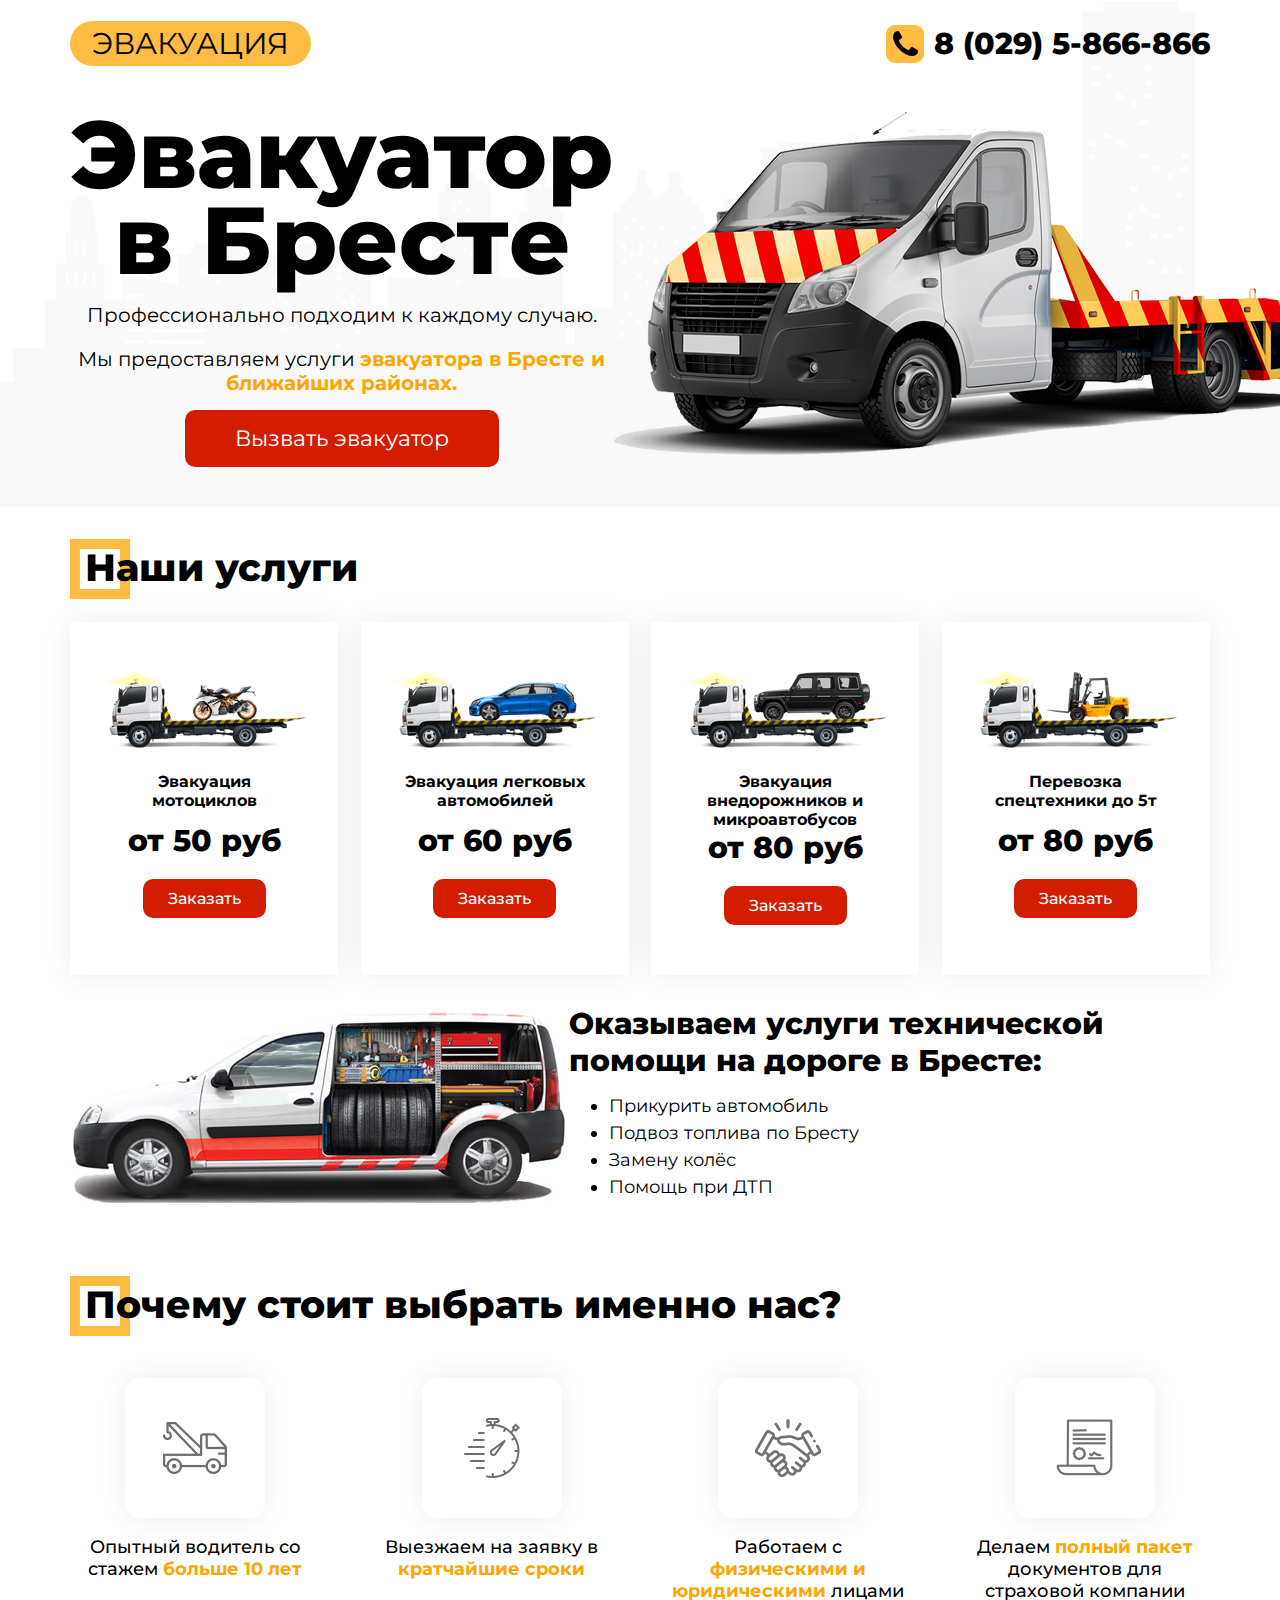
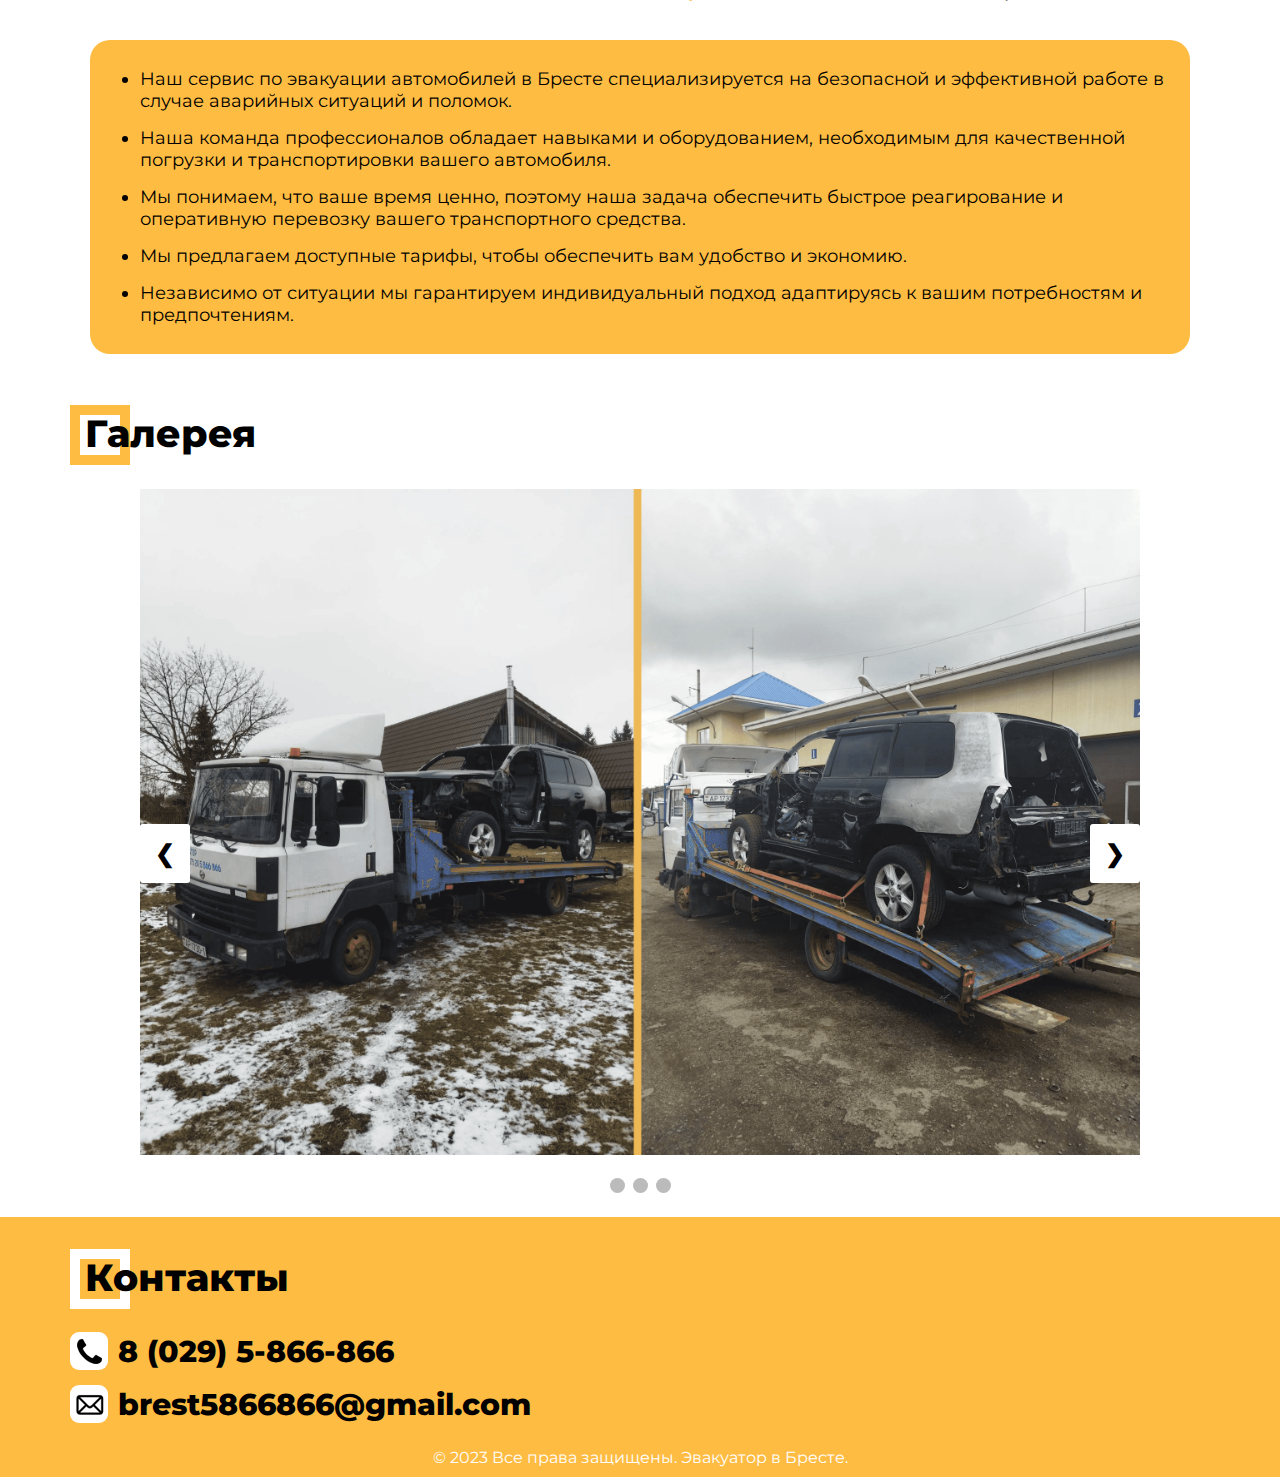
<file: index.html>
<!DOCTYPE html>
<html lang="ru">
<head>
    <meta charset="UTF-8">
    <meta http-equiv="X-UA-Compatible" content="IE=edge">
    <meta name="viewport" content="width=device-width, initial-scale=1.0">
    <title>Эвакуатор в Бресте. Служба эвакуации автомобилей, авто помощь</title>
    <meta name="description" content="Оказываем услуги эвакуатора в Бресте. Перевозка спецтехники и грузов. Авто помощь на дороге.">
	<meta name="keywords" content="эвакуатор Брест, эвакуация в Бресте, авто помощь, дешёвая эвакуация в Бресте, перевозка спецтехники, эвакуация автомобилей">
	<meta property="og:title" content="Мы предоставляем услуги эвакуатора в Бресте и ближайших районах.">
    <link rel="stylesheet" href="./css/style.css">
    <script src="./js/index.js"></script>
    <link rel="icon" href="./assets/favicon.ico">
    <link rel="stylesheet" href="https://fonts.googleapis.com/css?family=Montserrat">
    <link rel="preconnect" href="https://fonts.googleapis.com">
    <link rel="preconnect" href="https://fonts.gstatic.com" crossorigin>
    <link href="https://fonts.googleapis.com/css2?family=Montserrat:wght@800&display=swap" rel="stylesheet">
</head>
<body>
    <header class ="header">
        <div class="wrapper">
            <div class="header__wrapper">
                <div class="header__logo">
                    <a href="/">Эвакуация</a><br>
                </div>
                <div class="header__phone">
                    <span class="icon-phone"></span>
                    <h3><a href="tel:+375295866866">8 (029) 5-866-866</a></h3>
                </div>
            </div>
            <div class="promo__wrapper">
                <div class="promo__content">
                    <h1>Эвакуатор<br>в Брестe</h1>
                    <p>Профессионально подходим к каждому случаю.</p>
                    <p>Мы предоставляем услуги <span class="text text_colored">эвакуатора в Бресте и ближайших районах.</span></p>
                    <div class="btn-margin">
                        <a class="btn btn_head" href="tel:+375295866866" >Вызвать эвакуатор</a>
                    </div>
                </div>
                <div class="promo__img">
                    <img src="./assets/top-banner-car.png" alt="Эвакуатор Брест">
                    <!-- <img src="./assets/0123.png" alt="Эвакуатор Брест"> -->
                </div>
            </div>
        </div>
    </header>
    <section class="services">
        <div class="wrapper">
            <span class="square"></span>
            <h2>Наши услуги</h2>
            <div class="layout-4-column">
                <div class="tool">
                    <div class="tool__img">
                        <img src="./assets/bike.png" alt="Эвакуация мотоциклов в Бресте">
                    </div>
                    <h4>Эвакуация<br>мотоциклов</h4>
                    <h3>от 50 руб</h3>
                    <a class="btn btn_order" href="tel:+375295866866" >Заказать</a>
                </div>
                <div class="tool">
                    <div class="tool__img">
                        <img src="./assets/passenger-cars.png" alt="Эвакуация легковых автомобилей в Бресте">
                    </div>
                    <h4>Эвакуация легковых автомобилей</h4>
                    <h3>от 60 руб</h3>
                    <a class="btn btn_order" href="tel:+375295866866" >Заказать</a>
                </div>
                <div class="tool">
                    <div class="tool__img">
                        <img src="./assets/jeep.png" alt="Эвакуация внедорожников в Бресте">
                    </div>
                    <h4>Эвакуация внедорожников и микроавтобусов</h4>
                    <h3>от 80 руб</h3>
                    <a class="btn btn_order" href="tel:+375295866866" >Заказать</a>
                </div>
                <div class="tool">
                    <div class="tool__img">
                        <img src="./assets/spectech.png" alt="еревозка спецтехники в Бресте">
                    </div>
                    <h4>Перевозка спецтехники до 5т</h4>
                    <h3>от 80 руб</h3>
                    <a class="btn btn_order" href="tel:+375295866866" >Заказать</a>
                </div>
            </div>
            <div class="layout-2-column">
                <div class="helper-img">
                    <img src="./assets/tech-support.jpg" alt="Техническая помощь на дороге">
                </div>
                <div class="helper-text">
                    <h3>Оказываем услуги технической помощи на дороге в Бресте:</h3>
                    <ul>
                        <li>Прикурить автомобиль</li>
                        <li>Подвоз топлива по Бресту</li>
                        <li>Замену колёс</li>
                        <li>Помощь при ДТП</li>
                    </ul>
                </div>
            </div>
        </div>
    </section>
    <section class="why">
        <div class="wrapper">
            <span class="square"></span>
            <h2>Почему стоит выбрать именно нас?</h2>
            <div class="layout-4-column edge-text">
                <div class="edge">
                    <div class="edge__icon">
                        <img src="./assets/why/free-evacuator.png" alt="Свободные эвакуаторы в Бресте">
                    </div>
                    <div class="edge__text">
                        <p>Опытный водитель со стажем <span class="text text_colored">больше 10 лет</span></p>
                    </div>
                </div>
                <div class="edge">
                    <div class="edge__icon">
                        <img src="./assets/why/fast-departure.png" alt="Эвакуаторы в Бресте">
                    </div>
                    <div class="edge__text">
                        <p>Выезжаем на заявку в <span class="text text_colored">кратчайшие сроки</span></p>
                    </div>
                </div>
                <div class="edge">
                    <div class="edge__icon">
                        <img src="./assets/why/handshake-mini.png" alt="Эвакуаторы в Бресте">
                    </div>
                    <div class="edge__text">
                        <p>Работаем с <span class="text text_colored">физическими и юридическими</span> лицами</p>
                    </div>
                </div>
                <div class="edge">
                    <div class="edge__icon">
                        <img src="./assets/why/documents.png" alt="Эвакуаторы в Бресте">
                    </div>
                    <div class="edge__text">
                        <p>Делаем <span class="text text_colored">полный пакет </span>документов для страховой компании</p>
                    </div>
                </div>
            </div>
            <div class="why__color">
                <ul>
                    <li>Наш сервис по эвакуации автомобилей в Бресте специализируется на безопасной и эффективной работе в случае аварийных ситуаций и поломок.</li>
                    <li>Наша команда профессионалов обладает навыками и оборудованием, необходимым для качественной погрузки и транспортировки вашего автомобиля.</li>
                    <li>Мы понимаем, что ваше время ценно, поэтому наша задача обеспечить быстрое реагирование и оперативную перевозку вашего транспортного средства.</li>
                    <li>Мы предлагаем доступные тарифы, чтобы обеспечить вам удобство и экономию.</li>
                    <li>Независимо от ситуации мы гарантируем индивидуальный подход адаптируясь к вашим потребностям и предпочтениям.</li>
                </ul>
            </div>
        </div>
    </section>
    <section class="gallery">
        <div class="wrapper">
            <span class="square"></span>
            <h2>Галерея</h2>
            <div class="slideshow-container">
                <div class="mySlides fade">
                    <img src="./assets/gallery/01.png" style="width:100%">
                </div>
                <div class="mySlides fade" style="display: none;">
                    <img src="./assets/gallery/02.png" style="width:100%">
                </div>
                <div class="mySlides fade" style="display: none;">
                    <img src="./assets/gallery/03.png" style="width:100%">
                </div>
                <a class="prev" onclick="plusSlides(-1)">❮</a>
                <a class="next" onclick="plusSlides(1)">❯</a>
                </div>
                <br>
                <div class="slideshow-dot" style="text-align:center">
                    <span class="dot" onclick="currentSlide(1)"></span>
                    <span class="dot" onclick="currentSlide(2)"></span>
                    <span class="dot" onclick="currentSlide(3)"></span>
                </div>
        </div>
    </section>
    <footer>
        <div class="wrapper">
            <span class="square-white"></span>
            <h2>Контакты</h2>
                <div class="contact-info">
                    <span class="icon-phone-white"></span>
                    <h3><a href="tel:+375295866866">8 (029) 5-866-866</a></h3>
                </div>
                <div class="contact-info">
                    <span class="icon-mail-white"></span>
                    <h3><a href="mailto:brest5866866@gmail.com">brest5866866@gmail.com</a></h3>
                </div>
            <div class="copirating">© 2023 Все права защищены. Эвакуатор в Бресте.</div>
        </div>
    </footer>
</body>
</html>
</file>
<file: css/style.css>
:root {
    --color-primary: #000000;
    --color-bg:  #ffffff;
    --color-two: #FFBC42;
    --color-button: rgba(211,29,1,1);
    --color-text-colored: orange;
}
html {
    font-size: 10px;
}
body {
    min-height: 100vh;
    font-size: 1.6rem;
    font-family: 'Montserrat', Verdana, sans-serif;
    display: flex;
    margin: 0;
    padding: 0;
    flex-direction: column;
    background-color: var(--color-bg);
    overflow-x:  hidden;
}
a {
    text-decoration: none;
    color: var(--color-primary);
}
h1 {
    font-weight: 800;
    font-size: 9.5rem;
    margin: 0;
    line-height: 0.9;
}
h2 {
    padding-left: 15px;
    padding-top: 5px;
    text-transform: none;
    font-size: 3.8rem;
    font-weight: 800;
    position: relative;
}
h3 {
    font-size: 3rem;
    font-weight: 800;
    margin: 0;
}
.square {
    content: '';
    position: absolute;
    width: 40px;
    height: 40px;
    border: 10px solid #FFBC42;
}
.square-white {
    content: '';
    position: absolute;
    width: 40px;
    height: 40px;
    border: 10px solid white;
}
.text_colored {
    color: var(--color-text-colored);
    font-weight: bold;
}
.btn {
    text-align: center;
    font-family: 'Montserrat', Verdana, sans-serif;
    background: var(--color-button);
    color: var(--color-bg);
    border: none;
    border-radius: 10px;
    cursor: pointer;
    transition: all .3s;
}
.btn:hover {
    background: #FFBC42;
    color: var(--color-primary);

}
.btn_head {
    padding: 15px 50px;
    font-size: 2.2rem;
    font-weight: 400;
}
.btn_order {
    padding: 10px 25px;
    font-size: 1.6rem;
    font-weight: 500;
}
.wrapper {
    max-width: 1140px;
    padding: 0 20px;
    margin: 0 auto;
}

/*header*/

.header {
    background-repeat: no-repeat;
    background-size: cover;
    background-image: url(../assets/header-bg.jpg);
    background-position-x: center;
    background-position-y: calc(100% );
}
.header__wrapper {
    display: flex;
    flex-direction: row;
    justify-content: space-between;
    padding: 15px 0;
}
.promo__wrapper {
    display: flex;
    padding:  25px 0;
}
.promo__content {
    text-align: center;
}
.btn-margin {
    margin: 30px 0;
}
.promo__content p {
    font-size: 2rem;
    text-align: center;
}
.header__logo {
    font-size: 3rem;
    margin: 10px 0;
}
.header__logo a {
    font-size: 3rem;
    text-transform: uppercase;
    background: var(--color-two);
    padding: 4px 22px;
    border-radius: 40px;
}
.header__logo p {
    font-size: 1.9rem;
    text-transform: uppercase;
    margin-top: 5px;
    margin-left: 33px;
}
.header__phone {
    display: flex;
    flex-direction: row;
    align-items: center;
}
.header__phone h3 {
    margin-left: 10px;
}
.icon-phone {
    content: '';
    background: #ffbc42 url(../assets/phone-icon.png) no-repeat center center;
    width: 38px;
    height: 38px;
    border-radius: 9px;
}

@media (max-width: 1024px) {
    .promo__wrapper {
        justify-content: center;
    }
    .promo__content h1 {
        text-align: center;
    }
    .promo__img {
        display: none;
    }
}

@media (max-width: 870px) {
    .header__wrapper {
        display: flex;
        flex-direction: column;
        align-items: center;
    }
    .promo__wrapper {
        display: flex;
        flex-direction: column;
        align-items: center;
    }
    .header__logo {
        margin: 40px 0;
    }
    h1 {
        display: none;
    }
    .heder__phone p {
        align-self: center;
    }
}
@media (max-width: 370px) {
    .header__phone h3 {
        font-size: 2.5rem;
    }
    .btn_head {
        padding: 15px 30px;
    }
}
@media (max-width: 320px) {
    .header__phone h3 {
        font-size: 2rem;
    }
    .btn_head {
        padding: 10px 20px;
        font-size: 1.8rem;
    }
}

/*services*/

.layout-4-column {
    display: flex;
    justify-content: space-between;
}
.tool {
    min-width: 20%;
    text-align: center;
    display: flex;
    flex-direction: column;
    align-items: center;
    padding: 50px 20px;
    box-shadow: 0px 0px 30px 0px rgba(0, 0, 0, 0.08);
}
.tool h4 {
    width: 200px;
    min-height: 50px;
    margin: 0;
    margin-top: 20px;
}
.tool h3 {
    margin: 0;
    margin-bottom: 20px;
}
.layout-2-column {
    display: flex;
    justify-content: space-around;
    align-items: center;
    margin: 30px 0;
}
.layout-2-column p {
    margin: 0;
}
.helper-text p {
    font-size: 2.7rem;
    font-weight: bold;
}
.helper-text li {
    font-size: 1.8rem;
    margin-bottom: 5px;
}
@media (max-width: 1024px) {
    .tool {
        padding: 30px 0 ;
    }
}
@media (max-width: 870px) {
    .layout-4-column {
        display: flex;
        flex-flow: column wrap;
    }
    .layout-2-column {
        display: flex;
        flex-flow: column wrap;
    }
    .helper-img img {
        max-width: 100%;
        height: auto;
    }
    .helper-text h3 {
        text-align: center;
    }
    .tool {
        margin-top: 15px;
    }
}

/*why*/

.edge__icon {
    display: flex;
    flex-direction: row;
    justify-content:center;
    align-items: center;
    width: 140px;
    height: 140px;
    margin: 0 auto;
    line-height: 136px;
    border-radius: 15px;
    text-align: center;
    -webkit-box-shadow: 0px 0px 30px 0px rgba(0, 0, 0, 0.08);
    box-shadow: 0px 0px 30px 0px rgba(0, 0, 0, 0.08);
}
.edge__text {
    display: flex;
    justify-content: center;
}
.edge p {
    text-align: center;
    font-size: 1.8rem;
    font-weight: 500;
    max-width: 250px;
}
.edge-text {
    margin-top: 50px;
}
.why__color {
    background: #FFBC42;
    padding: 10px;
    border-radius: 20px;
    font-size: 1.8rem;
    margin: 20px;
}
.why__color li {
    margin-top: 15px;
}

@media (max-width: 870px) {
    .why__color {
        padding: 5px;
        border-radius: 10px;
        font-size: 1.8rem;
        margin: 20px 0;
    }
}

/*gallery*/

.slideshow-container {
    max-width: 1000px;
    position: relative;
    margin: auto;
}
.prev, .next {
    cursor: pointer;
    position: absolute;
    top: 50%;
    width: auto;
    padding: 15px;
    /* margin-top: -22px; */
    color: var(--color-primary);
    background-color: var(--color-bg);
    font-weight: bold;
    font-size: 2.4rem;
    transition: 0.6s ease;
    border-radius: 3px;
}
.next {
    right: 0;
    border-radius: 3px;
}
.prev:hover, .next:hover {
    background-color: rgba(0,0,0,0.8);
    color: var(--color-bg);

}
.slideshow-dot {
    text-align: center;
    margin-bottom: 20px;
}
.dot {
    cursor: pointer;
    height: 15px;
    width: 15px;
    margin: 0 2px;
    background-color: #bbb;
    border-radius: 50%;
    display: inline-block;
    transition: background-color 0.6s ease;
}
.active, .dot:hover {
    background-color: #717171;
}
.fade {
    -webkit-animation-name: fade;
    -webkit-animation-duration: 1.5s;
    animation-name: fade;
    animation-duration: 1.5s;
}
@-webkit-keyframes fade {
    from {opacity: .4}
    to {opacity: 1}
}
@keyframes fade {
    from {opacity: .4}
    to {opacity: 1}
}
@media (max-width: 740px) {
    .prev, .next {
        top: 40%;
        padding: 10px;
        color: var(--color-two);
        font-size: 3.5rem;
        background-color:  #11ffee00;
    }
}
@media only screen and (max-width: 300px) {
    .prev, .next,.text {font-size: 11px}
}



/*footer*/

footer {
    background-color: var(--color-two);
}
.contact-info {
    display: flex;
    flex-direction: row;
    align-items: center;
    padding-bottom: 15px;
}
.contact-info h3 {
    margin-left: 10px;
}
.icon-phone-white {
    content: '';
    background: #ffffff url(../assets/phone-icon.png) no-repeat center center;
    width: 38px;
    height: 38px;
    border-radius: 9px;
}
.icon-mail-white {
    content: '';
    background: #ffffff url(../assets/mail-icon.png) no-repeat center center;
    width: 38px;
    height: 38px;
    border-radius: 9px;
}
.copirating {
    text-align: center;
    font-size: 1.6rem;
    color: var(--color-bg);
    margin: 10px 0;
}
@media (max-width: 550px) {
    .contact-info h3 {
        font-size: 2rem;
    }
}
@media (max-width: 390px) {
    .contact-info h3 {
        font-size: 1.6rem;
    }
}

/*error*/

.error {
    display: flex;
    flex-direction: column;
    text-align: center;
    justify-content: center;
    align-items: center;
    margin-top: 40%;
}
.error h3 {
    margin-bottom: 30px;
}
</file>
